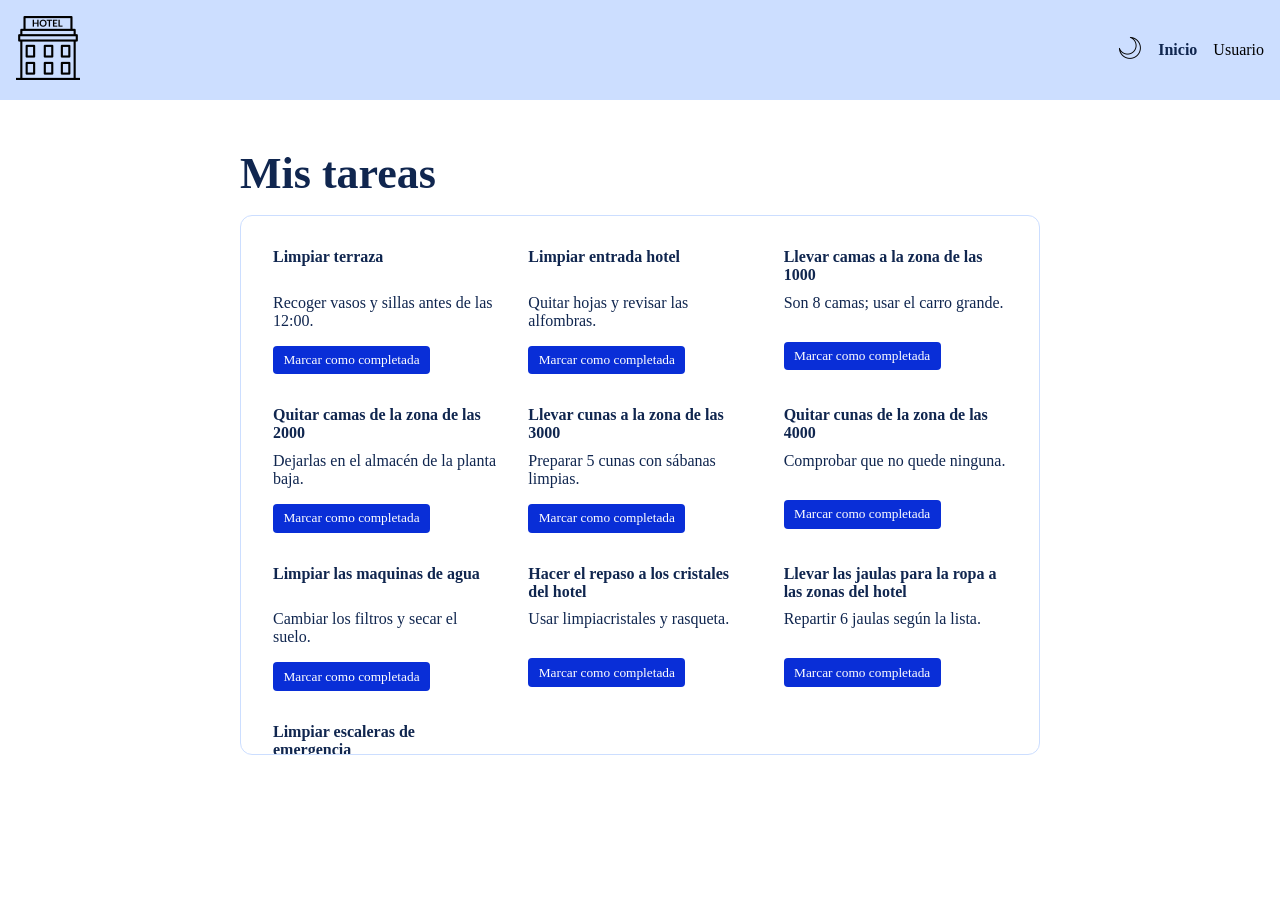
<file: pages/tareasEmpleado.html>
<!DOCTYPE html>
<html>
    <head>
        <meta charset="UTF-8">
        <title>Clase</title>
        <link rel="stylesheet" href="../css/style.css">
    </head>
    <body>
        <header>
            <nav class="cabecera">
                <ul class="cabecera__lista">
                    <li><a href="../index.html"><img src="../assets/icono.png" class="cabecera__logo" alt="Ir al inicio"></a></li>
                    <li><a href="" aria-label="Cambiar tema"><img src="../assets/luna.png" class="cabecera__icono" alt=""></a></li>
                    <li><a href="../index.html">Inicio</a></li>
                    <li><p>Usuario</p></li>
                </ul>
            </nav>
        </header>
        <main>
            <section class="tareas">
                <h1>Mis tareas</h1>
                <div id="listaTareas" class="tareas__lista"></div>
            </section>
        </main>

        <script type="module" src="../js/main.js"></script>
    </body>
</html>
</file>
<file: css/style.css>
* {
    padding: 0;
    margin: 0;
    box-sizing: border-box;
    font-family: Plus jakarta sans;
}

:root {
    --primary-color: #092ED7;
    --surface-color: #CCDEFF;
    --accent-color: #10264F;
    --background-color: #FFFFFF;
    --color-text-primary: #10264F;
    --color-text-secondary: #CCDEFF;
    --color-border: #CCDEFF;
}

.cabecera {
    background-color: var(--surface-color);
    padding: 1rem;
}

.cabecera__lista {
    display: flex;
    align-items: center;
    list-style: none;
    gap: 1rem;
}

.cabecera__lista li:nth-child(2) {
    margin-left: auto;
}

.cabecera__logo {
    width: 4rem;
    height: 4rem;
}

.cabecera__icono {
    width: 1.5rem;
    height: 1.5rem;
}

.cabecera a {
    color: var(--color-text-primary);
    text-decoration: none;
    font-weight: 600;
}

.cabecera a:hover {
    text-decoration: underline;
}

h1 {
    font-size: 2.75rem;
    color: var(--color-text-primary);
    padding: 1rem 0;

}

h2 {
    font-size: 2.25rem;
    color: var(--color-text-primary);
    padding: 1rem 0;

}

main section {
    max-width: 65%;
    margin: 2rem auto;
    padding: 0 1rem;
}

.caja-hotel {
    background-color: var(--background-color);
    border: 1px solid var(--color-border);
    border-radius: 0.5rem;
    padding: 2 rem;
    max-width: 100%;

    display: flex;
    flex-direction: column;
    align-items: center;
}

.caja-hotel__titulo {
    color: var(--color-text-primary);
    font-size: 2rem;
    padding: 1rem;
    margin: 1rem;

}

.caja-hotel__boton {
    display: inline-block;
    background-color: var(--primary-color);
    color: var(--background-color);
    border: 1px solid var(--color-border);
    border-radius: 0.5rem;
    width: 30%;
    padding: 0.5rem;
    margin-bottom: 2rem;
    text-align: center;
    text-decoration: none;
}

.tareas__lista {
    display: grid;
    grid-template-columns: repeat(3, 1fr);
    gap: 2rem;
    max-height: 60vh;
    overflow-y: auto;
    padding: 2rem;
    border: 1px solid var(--color-border);
    border-radius: 0.75rem;
}

.tarea {
    display: flex;
    flex-direction: column;
    align-items: flex-start;
    cursor: pointer;
}

.tarea__titulo {
    min-height: 2.6rem;
    padding: 0;
    margin: 0;
    font-size: 1rem;
}

.tarea__descripcion {
    min-height: 2rem;
    margin-top: 0.25rem;
    color: var(--color-text-primary);
}

.tarea__boton {
    margin-top: 1rem;
    padding: 0.4rem 0.65rem;
    border: 0;
    border-radius: 0.25rem;
    background-color: var(--primary-color);
    color: var(--background-color);
    cursor: pointer;
}


.ficha {
    display: none;
    position: fixed;
    top: 0;
    left: 0;
    width: 100%;
    height: 100%;
    background-color: rgba(16, 38, 79, 0.6);
    align-items: center;
    justify-content: center;
}

.ficha--abierta {
    display: flex;
}

.ficha__contenido {
    background-color: var(--background-color);
    border-radius: 0.5rem;
    padding: 2rem;
    width: 90%;
    max-width: 30rem;
}

.ficha__titulo {
    font-size: 1.5rem;
    color: var(--color-text-primary);
    padding: 0;
    margin-bottom: 1rem;
}

.ficha__descripcion {
    margin-bottom: 1.5rem;
    color: #9aa3b5;
}

.ficha__dato {
    margin-bottom: 0.5rem;
    color: var(--color-text-primary);
}

.ficha__boton {
    margin-top: 1rem;
    padding: 0.5rem 1rem;
    border: 0;
    border-radius: 0.25rem;
    background-color: var(--primary-color);
    color: var(--background-color);
    cursor: pointer;
}
</file>
